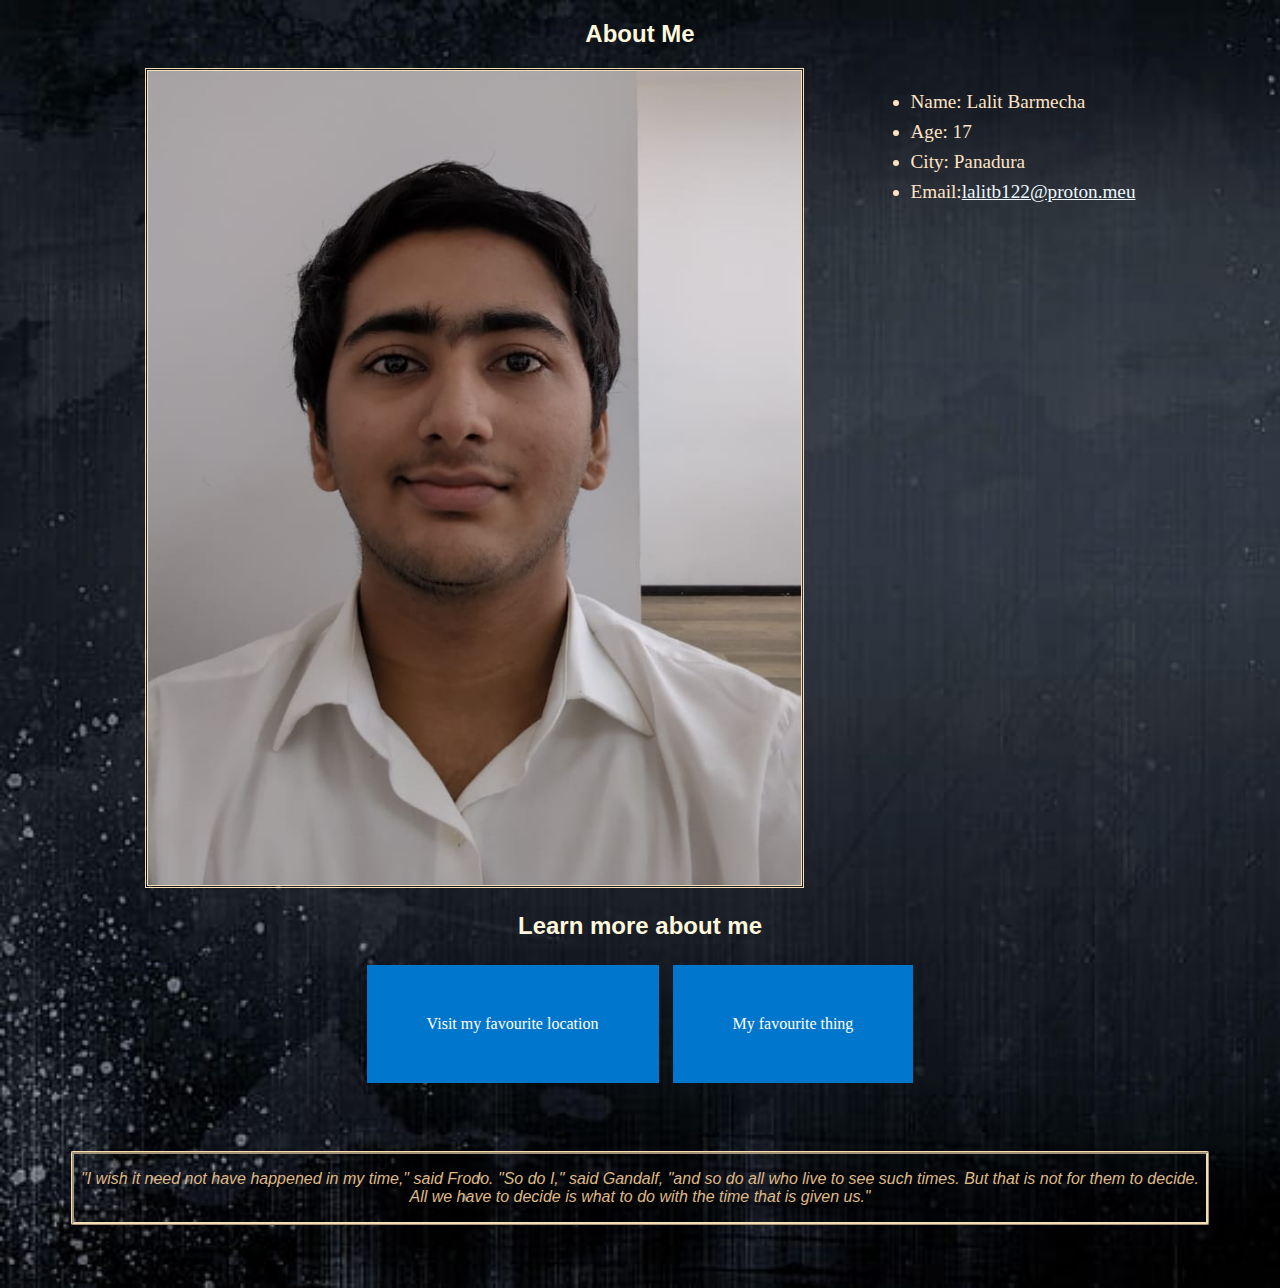
<file: index.html>
<!DOCTYPE html>
<html>
<head>
    <meta charset="UTF-8" />
    <title>Lalit Barmecha</title>
    <link rel="stylesheet" href="common.css">
    <style>
        a {
            color: aliceblue;
        }

        a:hover {
            color: cyan;
        }
        
    </style>
</head>
<body>
    
    <h2 style="text-align: center;">About Me</h2>
    <div class="TwoColumns" style="justify-content: center;">
        <div><img src="me1.jpg" alt="Lalit Barmecha"></div>
        <div style="font-size: larger;line-height: 30px;">
            <ul>
                <li>Name: Lalit Barmecha</li>
                <li>Age: 17</li>
                <li>City: Panadura</li>
                <li>Email:<a href="mailto:lalitb122@proton.me">lalitb122@proton.meu</a></li>
            </ul>
        </div>
    </div>
    <div class="buttons">
        <h2>Learn more about me</h2>
        <a href="sikkim.html" class="button">Visit my favourite location</a>
        <a href="item.html" class="button">My favourite thing</a>
    </div>
    <div class="quote">
        <p>"I wish it need not have happened in my time," said Frodo. 
            "So do I," said Gandalf, "and so do all who live to see such times. 
            But that is not for them to decide. All we have to decide is what to do with the time that is given us."
        </p>
    </div>
</body>
</html>
</file>
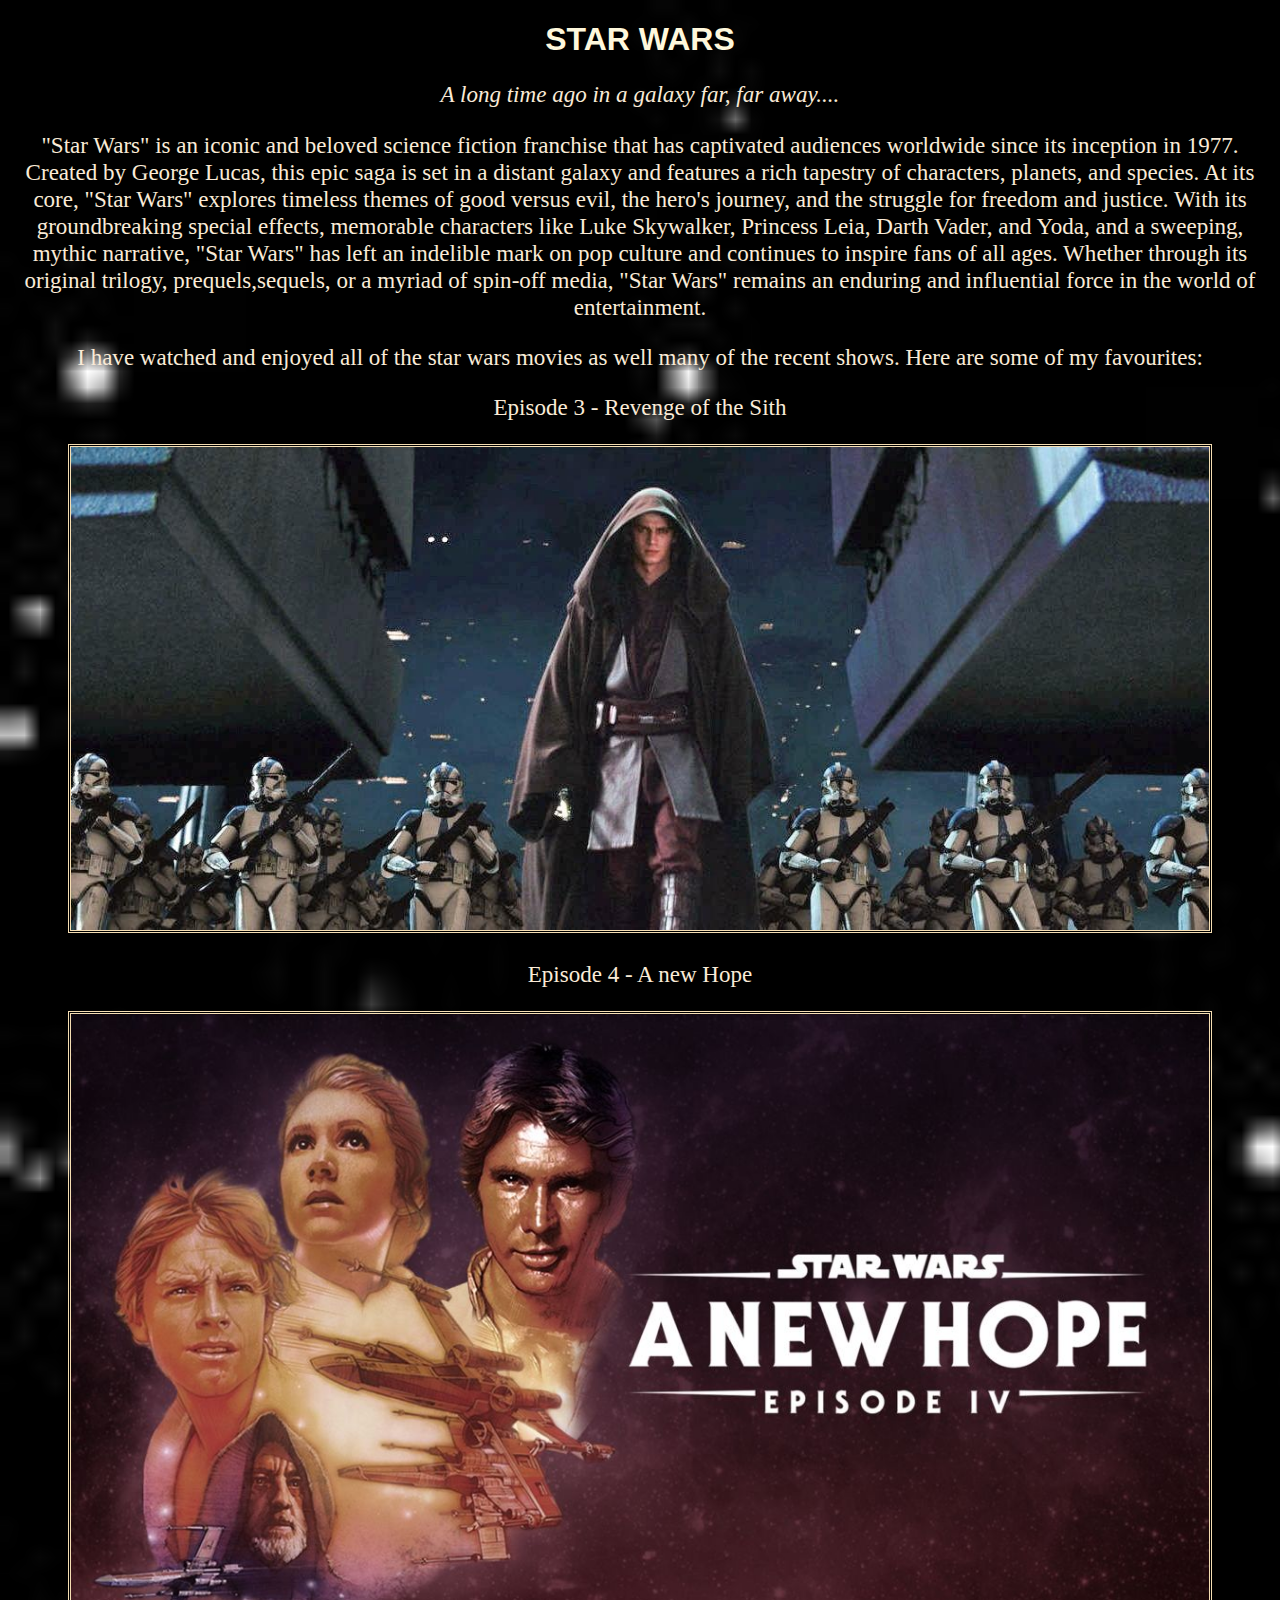
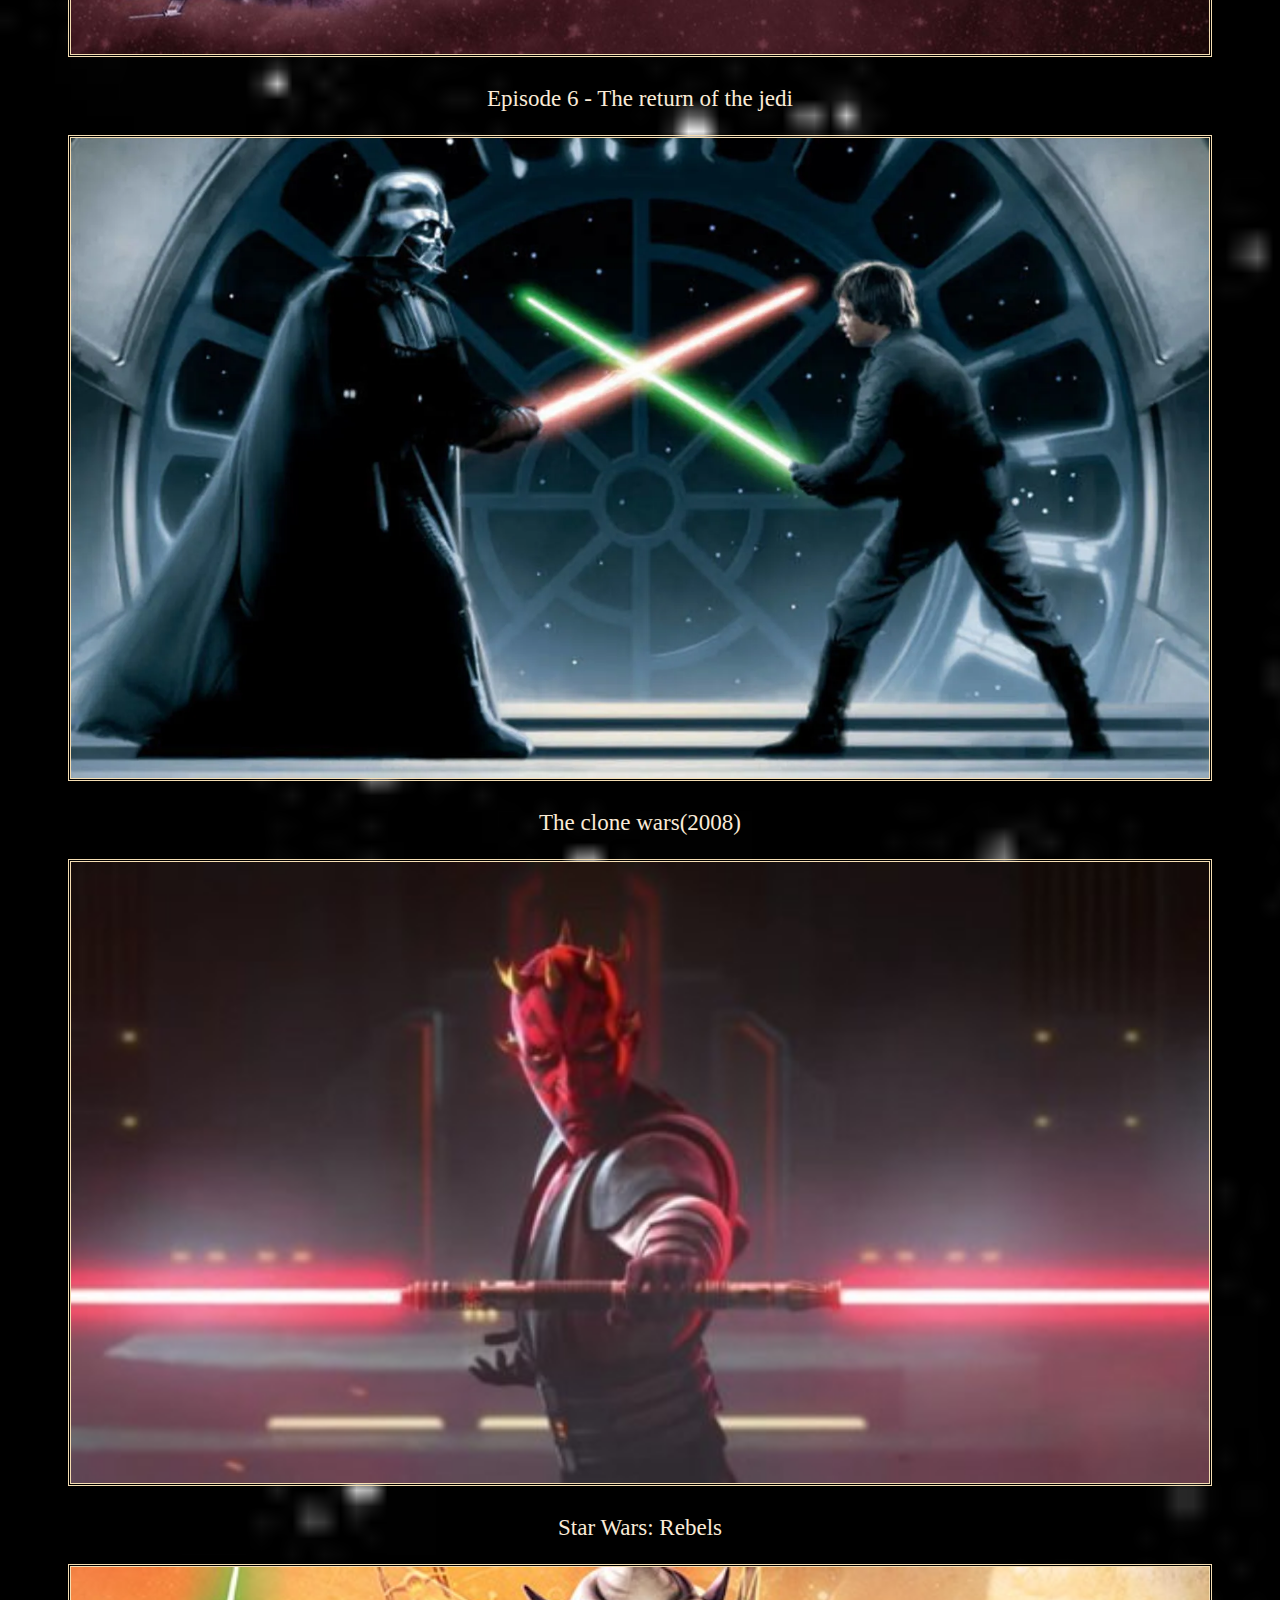
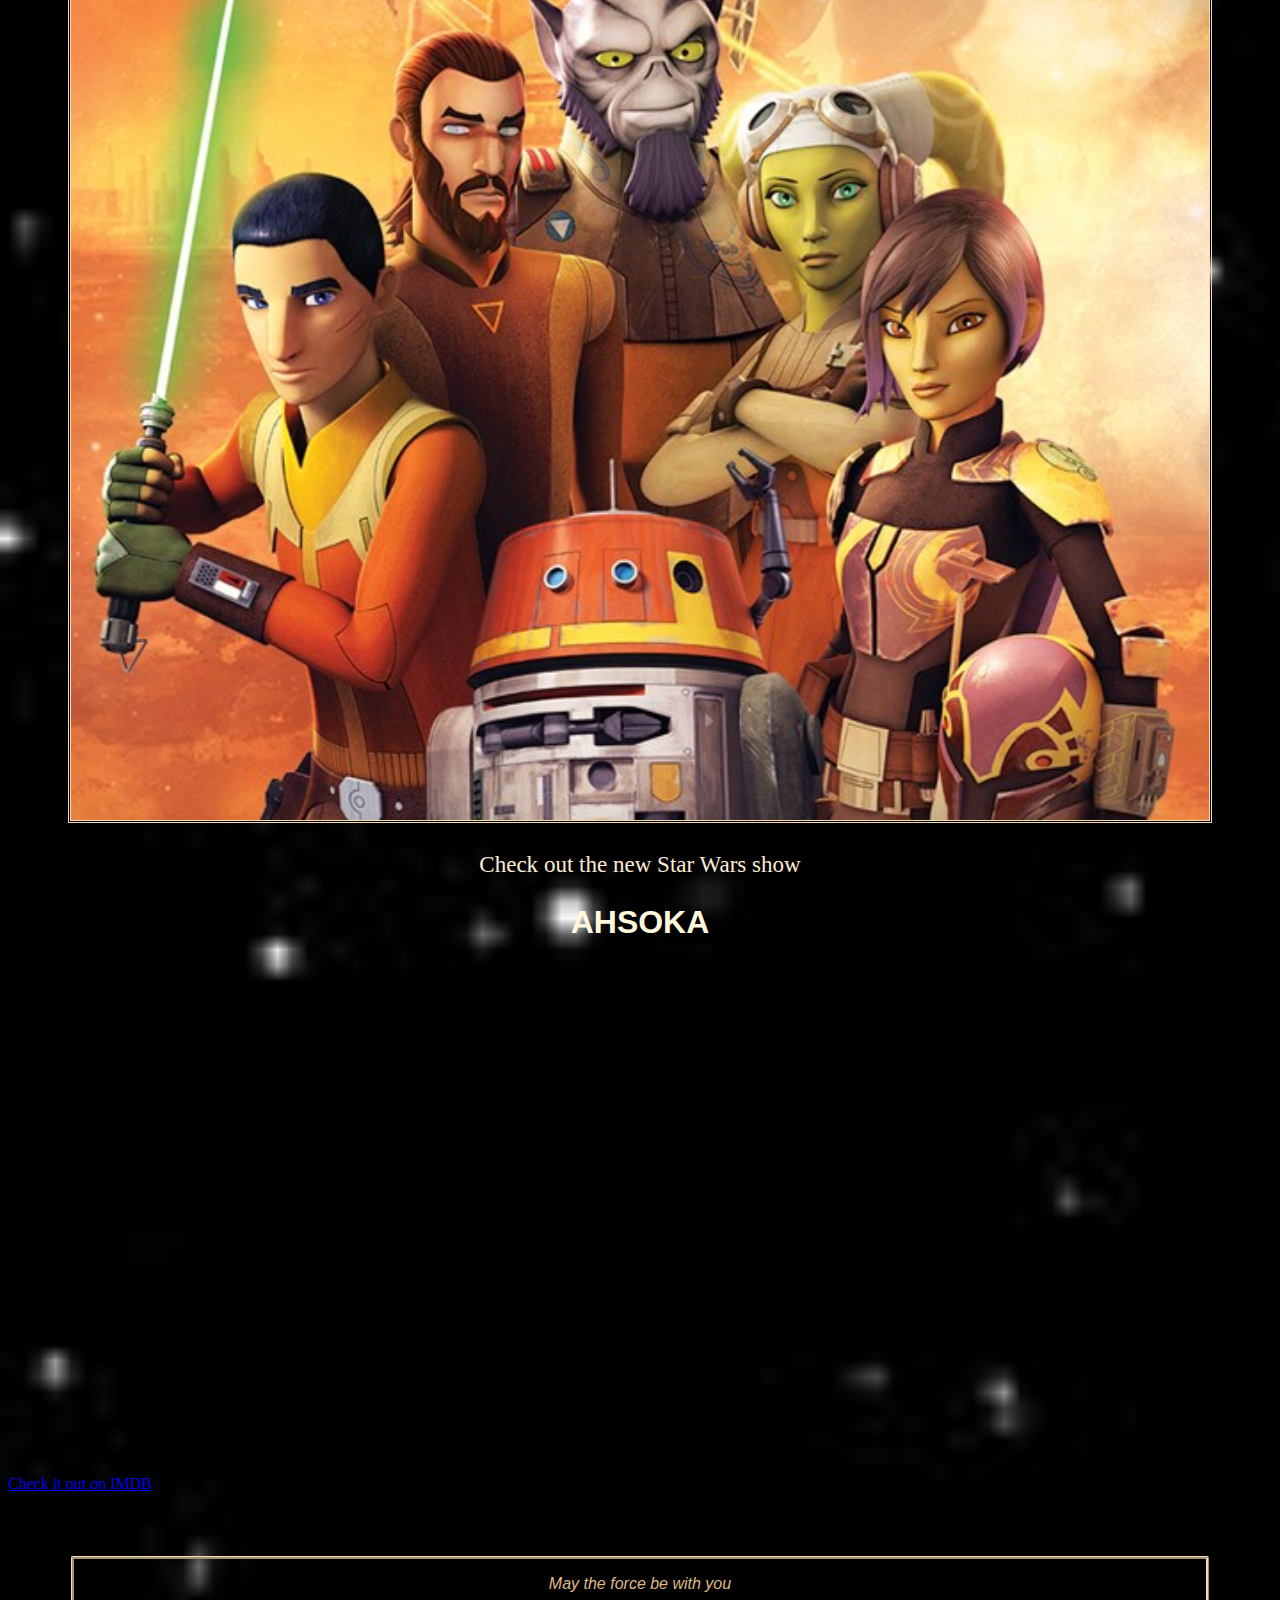
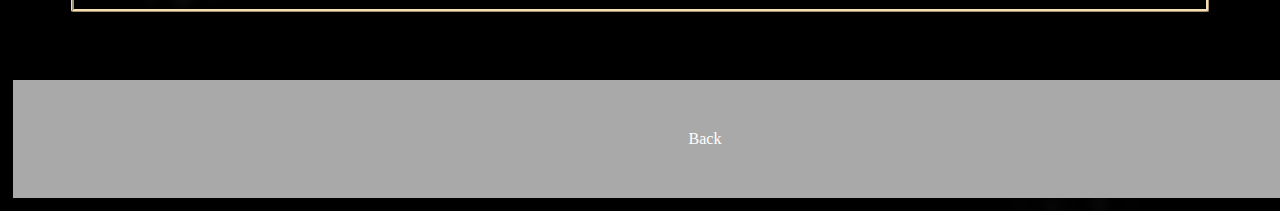
<file: item.html>
<!DOCTYPE html>
<html>

<head>
    <meta charset="UTF-8" />
    <title>StarWars</title>
    <link rel="stylesheet" href="common.css">
    <style>
        body {
            background-image: url(sw1.jpg);
            background-size: cover;
            background-repeat: no-repeat;
        }

        .button {
            width: 100%;
            text-align: center;
            background-color: darkgray;
        }

        h1,
        h2 {
            font-size: xx-large;
        }
    </style>

</head>

<body>

    <div class="StarWars">
        <h1>STAR WARS</h1>
        <p><em>A long time ago in a galaxy far, far away....</em></p>
        <p>"Star Wars" is an iconic and beloved science fiction franchise that has captivated audiences worldwide since
            its inception in 1977. Created by George Lucas, this epic saga is set in a distant galaxy and features a
            rich tapestry of characters, planets, and species. At its core, "Star Wars" explores timeless themes of good
            versus evil, the hero's journey, and the struggle for freedom and justice. With its groundbreaking special
            effects, memorable characters like Luke Skywalker, Princess Leia, Darth Vader, and Yoda, and a sweeping,
            mythic narrative, "Star Wars" has left an indelible mark on pop culture and continues to inspire fans of all
            ages. Whether through its original trilogy, prequels,sequels, or a myriad of spin-off media, "Star
            Wars" remains an enduring and influential force in the world of entertainment.</p>
        <p>I have watched and enjoyed all of the star wars movies as well many of the recent shows. Here are some of my
            favourites: </p>
        <p>Episode 3 - Revenge of the Sith </p>
        <img src="sw2.jpg" alt="ROTS">
        <p>Episode 4 - A new Hope </p>
        <img src="sw3.jpg" alt="ANH">
        <p>Episode 6 - The return of the jedi </p>
        <img src="sw4.webp" alt="ROTJ">
        <p>The clone wars(2008)</p>
        <img src="sw5.jpg" alt="CW">
        <p>Star Wars: Rebels</p>
        <img src="sw6.jpg" alt="Rebels">
        <p>Check out the new Star Wars show </p>
        <h2>AHSOKA</h2>
        <iframe width="892" height="502" src="https://www.youtube.com/embed/J_1EXWNETiI"
            title="Ahsoka | Official Trailer | Disney+" frameborder="0"
            allow="accelerometer; autoplay; clipboard-write; encrypted-media; gyroscope; picture-in-picture; web-share"
            allowfullscreen></iframe>
    </div>
    <a href="https://www.imdb.com/title/tt13622776/">Check it out on IMDB</a>


    <div class="quote">
        <p>May the force be with you</p>
    </div>
    <a href="index.html" class="button">Back</a>
</body>

</html>
</file>
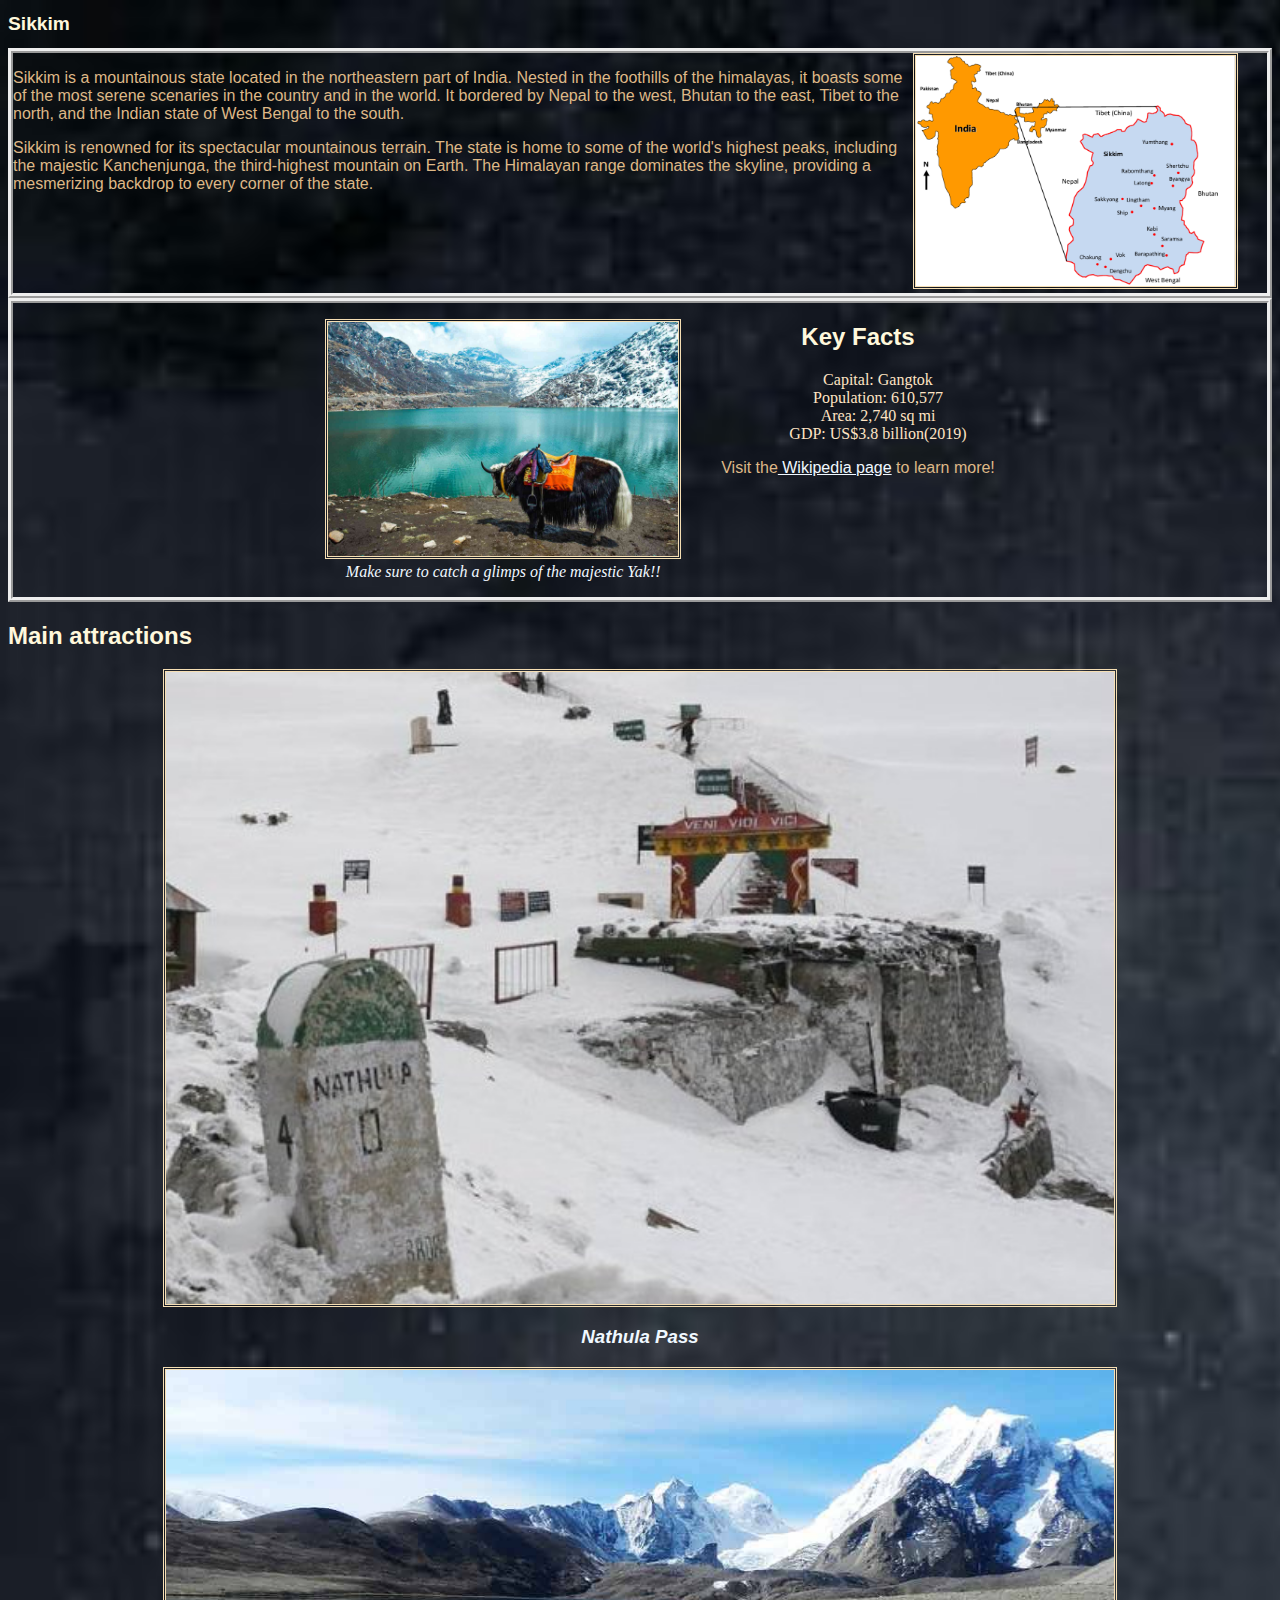
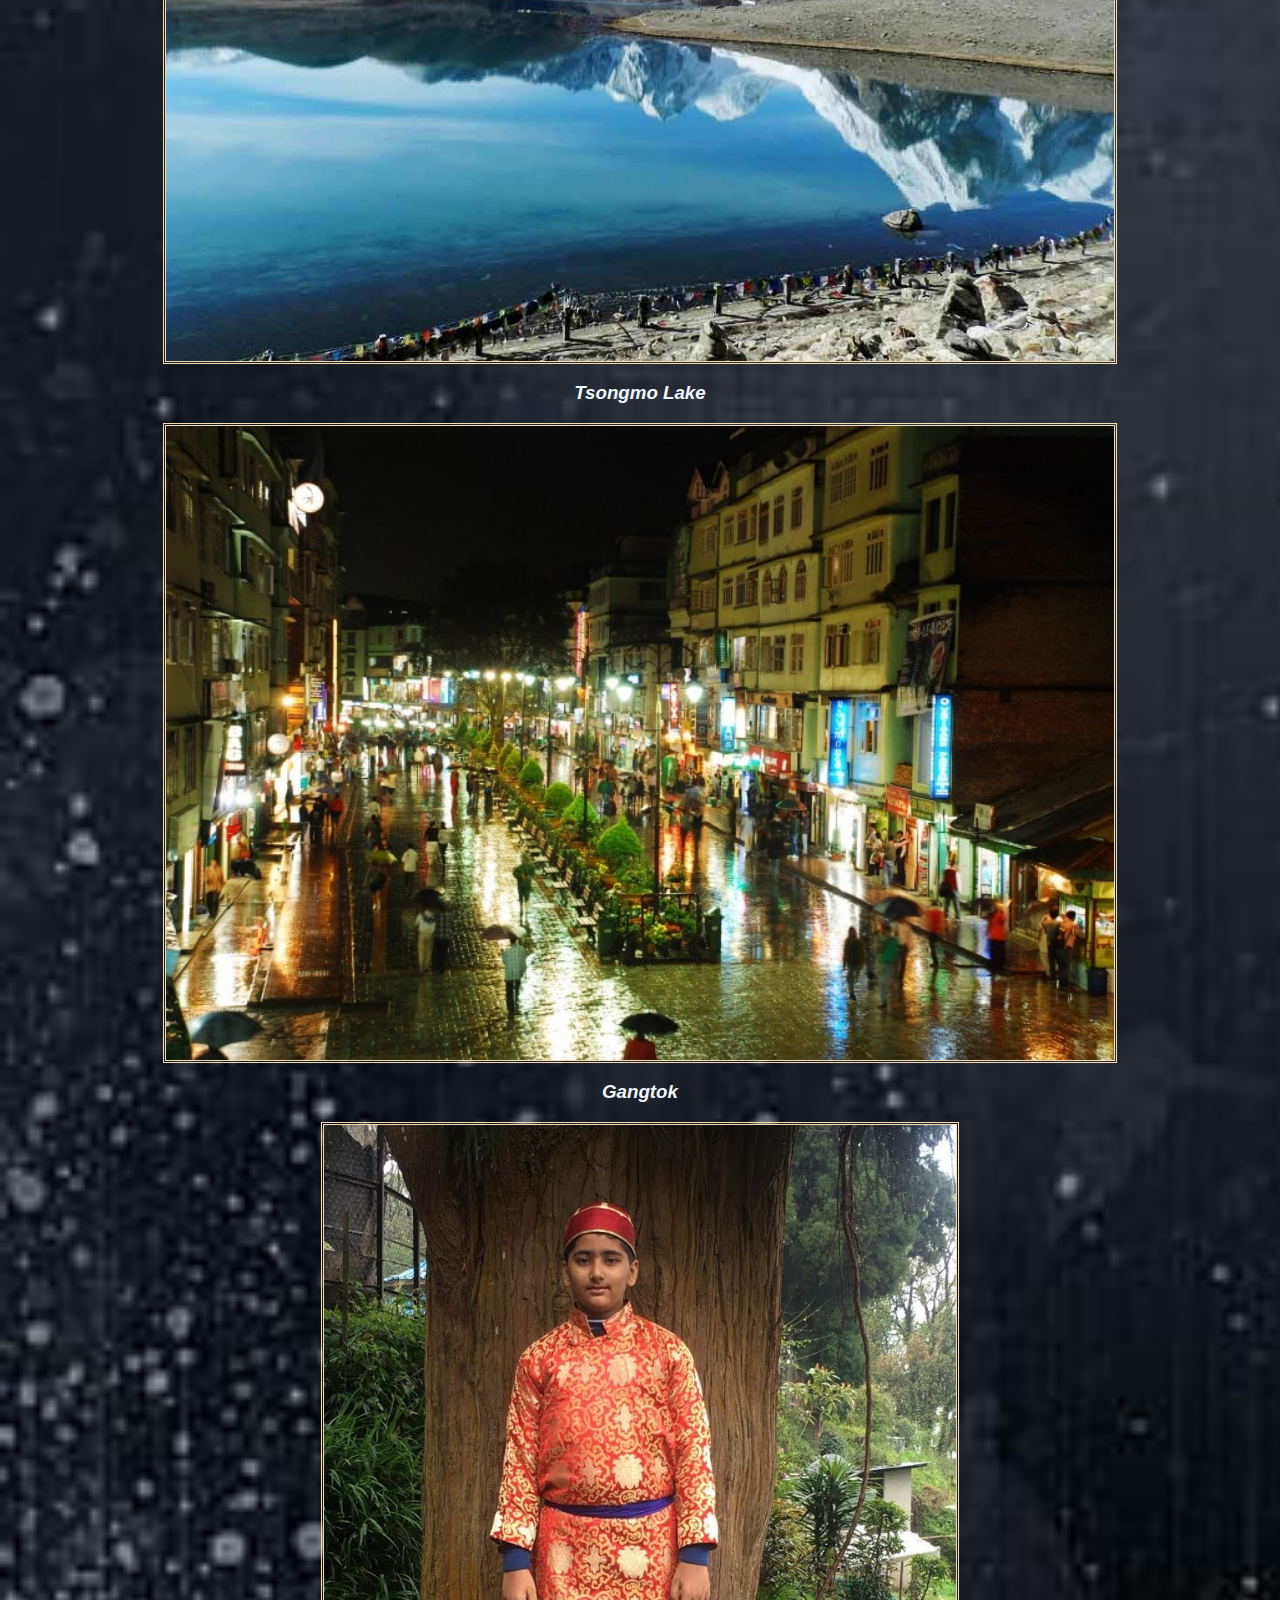
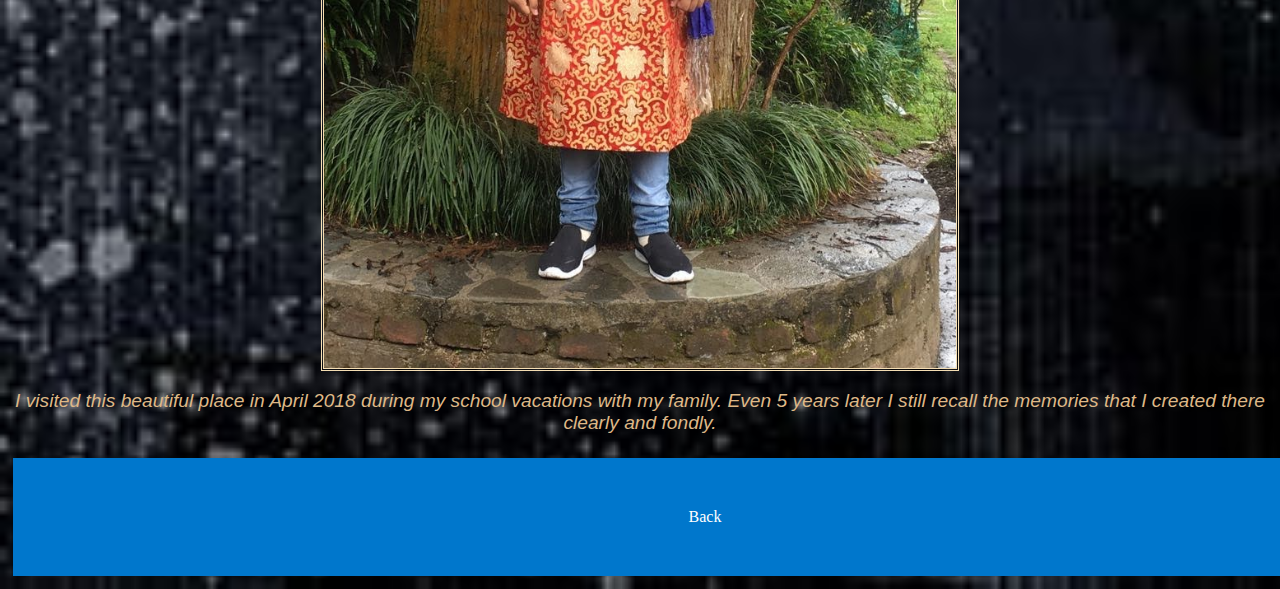
<file: sikkim.html>
<!DOCTYPE html>
<html>

<head>
    <meta charset="UTF-8" />
    <title>My favorite location</title>
    <link rel="stylesheet" href="common.css">
    <style>
        a {
            color: aliceblue;
        }

        a:hover {
            color: cyan;
        }
        ul {
            list-style-type: none;
        }
        li{
            text-align: center;
        }
        .button{
            width: 100%;
            text-align: center;
        }
        .TwoColumns{
            border: 5px ridge;
        }
        #SikkimHeading{
            font-family:Arial, Helvetica, sans-serif;
            color: cornsilk;
            font-size: larger;
        }
        
    </style>
</head>

<body>
    <h1 id="SikkimHeading">Sikkim</h1>
    <div class="TwoColumns">
        <div>
            <p>Sikkim is a mountainous state located in the northeastern part of India. Nested in the foothills of
                the himalayas, it boasts some of the most serene scenaries in the country and in the world. It bordered by Nepal to the west, 
                Bhutan to the east, Tibet to the north, and the Indian state of West Bengal to the south. 
            </p>
            <p>
                Sikkim is renowned for its spectacular mountainous terrain. The state is home to some of the world's highest peaks, 
                including the majestic Kanchenjunga, the third-highest mountain on Earth. The Himalayan range dominates the skyline, 
                providing a mesmerizing backdrop to every corner of the state.
            </p>
        </div>
        <div><img src="sikkimmap.png" alt="Location" style="width: 90%;"></div>
    </div>
    <div class="TwoColumns">
        <div>
            <figure>
                <img src="Yak.jpg" alt="Yak" style="width: 350px;">
                <figcaption style="font-style: italic; text-align: center;color: aliceblue;">Make sure to catch a glimps of the majestic Yak!!</figcaption>
            </figure>
        </div>
        <div style="text-align: center;">
            <h2>Key Facts</h2>            

            <ul style="text-align: center;">
                <li>Capital: Gangtok</li>
                <li>Population: 610,577</li>
                <li>Area: 2,740 sq mi</li>
                <li>GDP: US$3.8 billion(2019)</li>
            </ul>
            <p>Visit the<a href="https://en.wikipedia.org/wiki/Sikkim"> Wikipedia page</a> to learn more!</p>
        </div>
    </div>
    <h2>Main attractions</h2>
    <div class="Attraction">
        <img src="nathu-la-pass1.jpg" alt="Nathula pass">
        <h3>Nathula Pass</h3>
        <img src="tsomgo_changu_lake_1024.jpg" alt="tsongmo lake">
        <h3>Tsongmo Lake</h3>
        <img src="mg-marg-gangtok-rain-min.jpg" alt="MG Marg Gangtok">
        <h3>Gangtok</h3>
    </div>
    <div class="Attraction">
        
        <div><img src="me3.jpg" alt="Traditional sikkimese clothing" style="width: 50%;"></div>
        <div >
            <p style="font-size: larger;">I visited this beautiful place in April 2018 during my school vacations with my family.
                Even 5 years later I still recall the memories that I created there clearly and fondly.
            </p>
        </div>
    </div>
    <a href="index.html" class="button">Back</a>
</body>

</html>
</file>
<file: common.css>
body {
    background-image: url(background.jpg);
    background-size: cover;
    background-repeat: no-repeat;
}

h1{
    font-family:Arial, Helvetica, sans-serif;
    color: cornsilk;
}
h2{
    font-family:Arial, Helvetica, sans-serif;
    color: cornsilk;
}
p{
    font-family:Arial, Helvetica, sans-serif;
    color: burlywood;
}
.quote {
    text-align: center;
    font-style: italic;
    margin: 5%;
    color: blanchedalmond;
    border: wheat;
    border-radius: 2px;
    border-style:ridge;
    
}
ul { 
    color: bisque;
}

img{
    border: 3px wheat double;
    width: 90%;
}
.Attraction {
    font-family: Arial, Helvetica, sans-serif;
    font-style: italic;
    color: aliceblue;
    text-align: center;
}
.Attraction img{
    width: 75%;
    display: block;
    margin-left: auto;
    margin-right: auto;
}

.StarWars {
    text-align: center;
    font-family:'Times New Roman', Times, serif;
    color:antiquewhite;
    font-size: larger;
}
.StarWars p{
    text-align: center;
    font-family:'Times New Roman', Times, serif;
    color:antiquewhite;
    font-size: larger;
}
.button {
    display: inline-block;
    padding: 50px 60px;
    background-color: #0077cc;
    color: #fff;
    text-decoration:dotted;
    border:5px;
    cursor: pointer;
    margin: 5px;
}
.buttons{
    text-align: center;
}
.TwoColumns{
    display: flex;
    flex-direction: row;
    justify-content: center;
}
@media screen and (max-width: 500px) {
    .buttons {
        margin: 10px;
    }

    .button {
        margin: 5px 0;
    }
    .TwoColumns{
        display: flex;
        flex-direction: column;
        justify-content: center;
    }
}
li{
    text-align: left;
}
</file>
